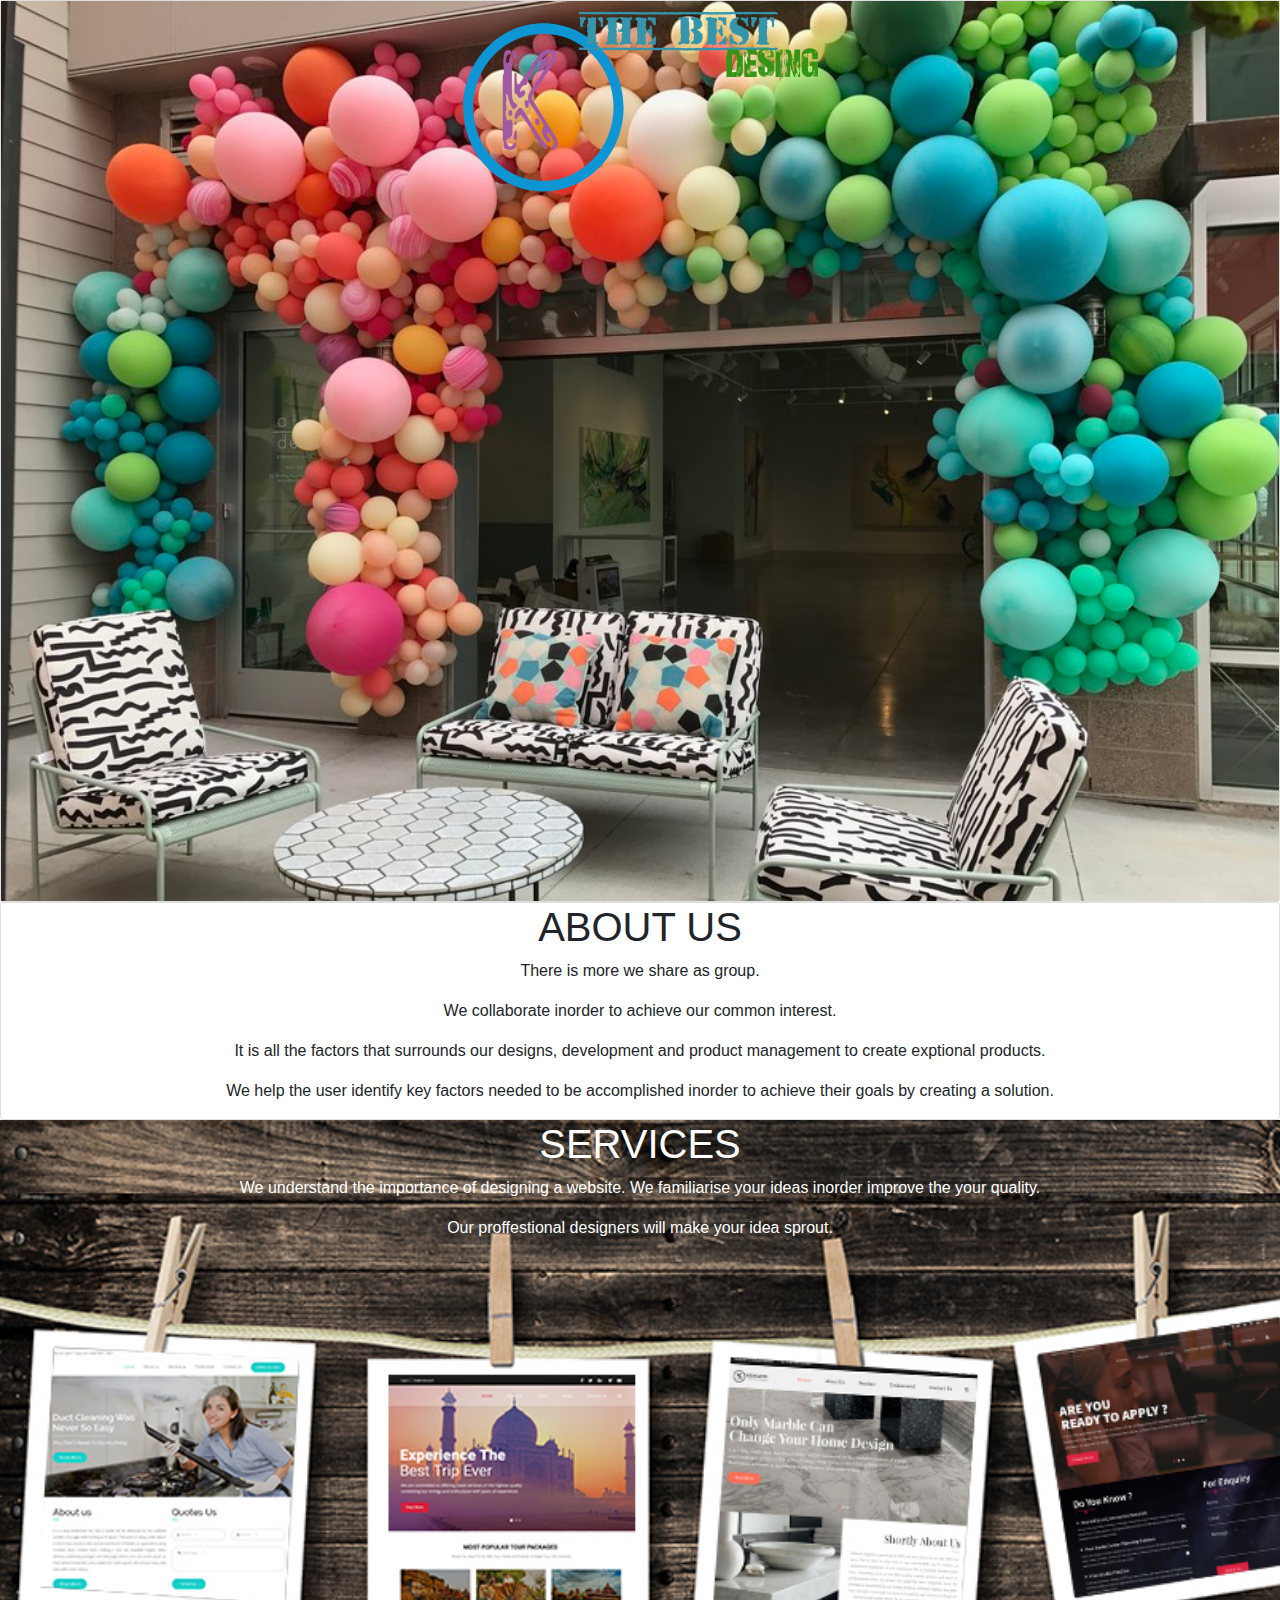
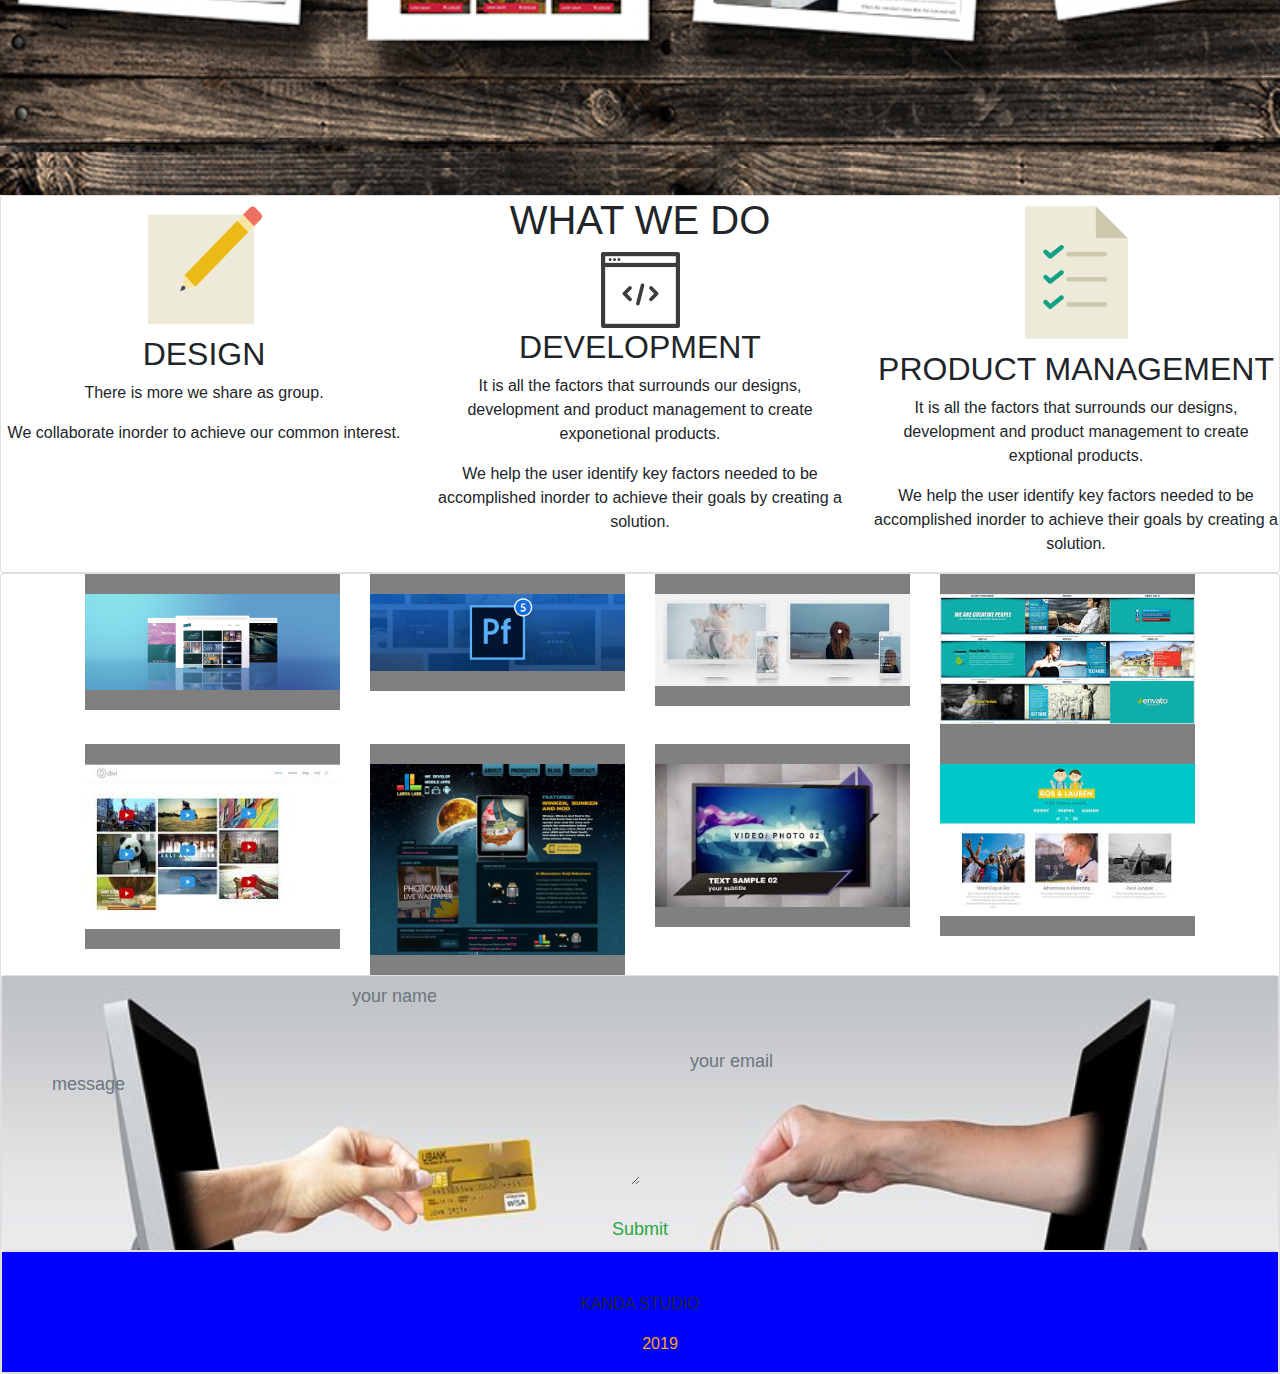
<file: index.html>
<!DOCTYPE html>
<html lang="en" dir="ltr">
  <head>
    <meta charset="utf-8">
    <link rel="stylesheet" href="https://use.fontawesome.com/releases/v5.7.2/css/all.css" integrity="sha384-fnmOCqbTlWIlj8LyTjo7mOUStjsKC4pOpQbqyi7RrhN7udi9RwhKkMHpvLbHG9Sr" crossorigin="anonymous">
 <link rel="stylesheet" href="https://stackpath.bootstrapcdn.com/bootstrap/4.3.1/css/bootstrap.min.css" integrity="sha384-ggOyR0iXCbMQv3Xipma34MD+dH/1fQ784/j6cY/iJTQUOhcWr7x9JvoRxT2MZw1T" crossorigin="anonymous">
 <link href="css/styles.css" rel="stylesheet" >

 <script
src="https://code.jquery.com/jquery-3.3.1.js"
integrity="sha256-2Kok7MbOyxpgUVvAk/HJ2jigOSYS2auK4Pfzbm7uH60="
crossorigin="anonymous"></script>
 <script href="js/scripts.js"type="text/javascript"></script>
    <title></title>
  </head>
  <body>
             <div class="card">
                <div class="dud">
                  <img src="img/logo/k.png" alt="">
                </div>

             </div>


             <div class="card">
                  <center><h1>ABOUT US</h1></center>


                  <center><p>There is more we share as group.</p></center>
                  <center><p>We collaborate inorder to achieve our common interest.</p></center>


                  <center><p>It is all the factors that surrounds our designs, development and product management to create exptional products.</p></center>
                  <center><p>We help the user identify key factors needed to be accomplished inorder to achieve their goals by creating a solution.</p></center>
             </div>




                                <div class="dun">
                                                 <h1>SERVICES</h1>
                                         <p>We understand the importance of designing a website. We familiarise your ideas inorder improve the your quality.</p>
                                         <p>Our proffestional designers will make your idea sprout.</p>




                                   </div>






                    <div class="card">
                      <div class="ban">
                       <div class="row">
                        <div class="col-md-4">
                            <img src="img/services_icons/3.png">
                             <h2>DESIGN</h2>
                         <p>There is more we share as group.</p>
                         <p>We collaborate inorder to achieve our common interest.</p>
                      </div>
                         <div class="col-md-4">
                                     <h1>WHAT WE DO</h1>
                          <img src="img/services_icons/dev_icon.png">
                              <h2>DEVELOPMENT</h2>
                         <p>It is all the factors that surrounds our designs, development and product management to create exponetional products.</p>
                         <p>We help the user identify key factors needed to be accomplished inorder to achieve their goals by creating a solution.</p>
                       </div>
                         <div class="col-md-4">
                          <img src="img/services_icons/2.png">
                              <h2>PRODUCT MANAGEMENT</h2>
                         <p>It is all the factors that surrounds our designs, development and product management to create exptional products.</p>
                         <p>We help the user identify key factors needed to be accomplished inorder to achieve their goals by creating a solution.</p>
                       </div>
                     </div>
                    </div>
                  </div>
                </div>
                    <div class ="card">
                       <div class="lam">
                         <div class="container">
                            <div class="row">
                              <div class="col-md-3">
                                 <img src="img/portfolio/a.jpg" alt="">
                                  </div>
                                  <div class="col-md-3">
                                 <img src="img/portfolio/b.png" alt="">
                                  </div>
                                  <div class="col-md-3">
                                 <img src="img/portfolio/c.jpeg" alt="">
                                  </div>
                                  <div class="col-md-3">
                                 <img src="img/portfolio/d.jpeg" alt="">
                                  </div>
                                  <div class="col-md-3">
                                 <img src="img/portfolio/f.jpeg" alt="">
                                  </div>
                                  <div class="col-md-3">
                                 <img src="img/portfolio/i.jpg" alt="">
                                  </div>
                                  <div class="col-md-3">
                                 <img src="img/portfolio/h.jpeg" alt="">
                                  </div>
                                  <div class="col-md-3">
                                 <img src="img/portfolio/g.jpeg" alt="">
                               </div>
                              </div>
                            </div>
                         </div>



                      <div class="card">
                       <div class="contact-form">

                          <form id="contact-form" method="post" action="" >
                            <center><input name="name" type="text"  class="form-control" placeholder="your name" required><br></center>

                            <input name="email" type="email"  id="hey"class="form-control" placeholder="your email" required><br>

                            <center><textarea name="message" class="form-control" placeholder="message" rows="4" required></textarea><br></center>

                            <center><input type="submit" class="form-control submit"></center>
                      </div>
                     </div>

                      <div class="card">
                        <div class="ram">


                        <ul>
                          <li><a href="https://www.pinterest.com/" target="_blank"><i class="fab fa-pinterest"></i></a></li>
                          <li><a href="https://facebook.com" target="_blank"><i class="fab fa-facebook-f"></i></a></li>
                          <li><a href="https://plus.google.com" target="_blanks"><i class="fab fa-twitter"></i></a></li>
                          <li><a href="https://www.flickr.com/" target="_blank"><i class="fab fa-flickr"></i></a></li>
                          <li><a href="https://plus.google.com" target="_blank"><i class="fab fa-google-plus-g"></i></a></li>
                          <li><a href="https://www.skype.com/en/"target="_blank"><i class="fab fa-skype"></i></a></li>
                          <li><a href="https://www.youtube.com" target="_blank"><i class="fab fa-youtube"></i></a></li>
                           <li><a href="https://www.behance.net/"target="_blank"><i class="fab fa-behance-square"></i></a></li>
                          <li><a href="https://dribbble.com/" target="_blank"><i class="fab fa-dribbble-square"></i></a></li>
                        </ul>
                                            <center><p>KANDA STUDIO</p></center>
                              <ul>
                                <center><li><a href="#"><i class="far fa-copyright"></i>2019</a></li></center>
                              </ul>

                       </div>
                      </div>

















  </body>
</html>
</file>
<file: css/styles.css>
.dud{
  background-image: url(../img/backgrounds/r.jpg);
  background-size: cover;
  background-repeat: no-repeat;
  height: 100vh;
}
.dud img{
  bottom: 60%
}
.center{
  text-align: center;
  top: 50%;
  transition-property: all;
  display: inline-block;
}
.

.heading{
  position: absolute;
  top:50%;
  display:inline-block;
}


.dun{
background-image: url(../img/services_icons/1.jpg);
background-size: cover;
background-repeat: no-repeat;
height: 75vh;
color: white;
text-align: center;

}
.lam img{
    width: 100%;
    padding:20px 0;
    transition: 1s;
    cursor:pointer;
    background-color: grey;
}
.lam img:hover{
  transform: scale(1.1);
}
.ram ul li{
  display: inline-block;
  width: 5%;
  text-align: center;
  color: black;
}
.ram ul li a{
  color: orange;
}
.ram ul{
  background-color: blue;
}
.ram{
  background-color: blue;
}
.form-control{
  width: 600px;
  background: transparent;
  border: none;
  border-bottom: none;
  color:#28a745;;
  font-size: 18px;
  margin-bottom: 16;
  display: block;
}
input{
  height: 50px;
}
form.submit{
  border-color: transparent;
  font-size:20px;
  font-weight: bold;
  letter-spacing:2px;
  height:50px;
  margin-top: 20px;
}
form.submit:hover{

}
.card{
  text-align: center;

}
.contact-form{
  background-image: url(../img/backgrounds/h.jpg);
  background-repeat: no-repeat;
  background-size: cover;
  display: block;
}
#hey{
  float:right;

}
.ban{
  text-align: inline-block;
  text-overflow: clip;
}
</file>
